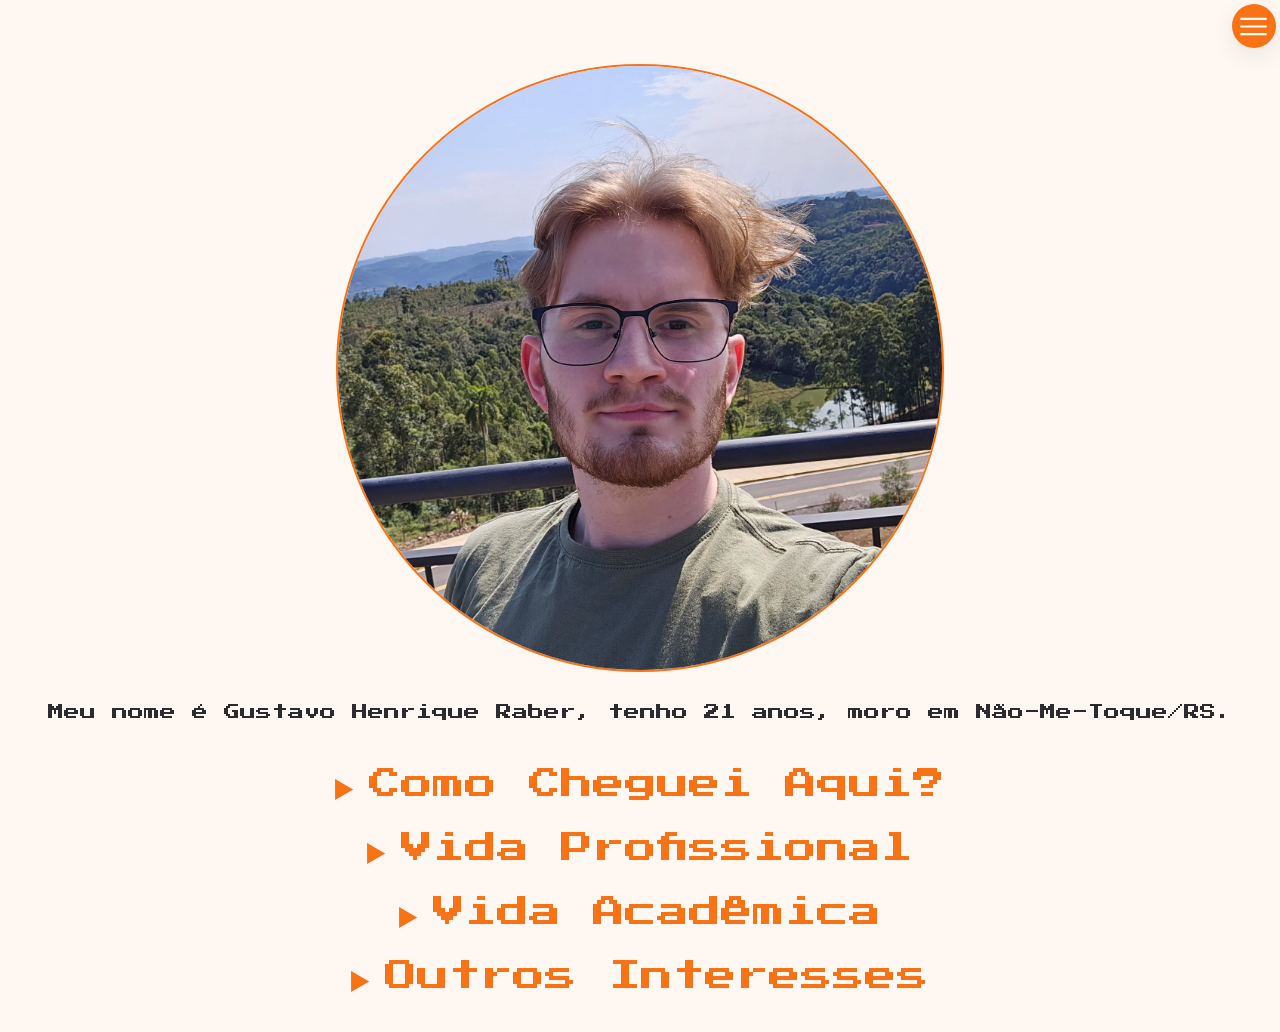
<file: blogPessoal/pages/about.html>
<!DOCTYPE html>
<html lang="en" id="html" class="">

<head>
    <meta charset="UTF-8">
    <meta name="viewport" content="width=device-width, initial-scale=1.0">
    <title>Sobre Mim</title>

    <link rel="stylesheet" href="../css/style.css">

    <link rel="preconnect" href="https://fonts.googleapis.com">
    <link rel="preconnect" href="https://fonts.gstatic.com" crossorigin>
    <link href="https://fonts.googleapis.com/css2?family=Press+Start+2P&display=swap" rel="stylesheet">
</head>

<body>

    <aside>
        <img id="logo" src="../assets/logo.gif" alt="Melhor Pokémon de Todos:Volcarona">
        <nav>
            <a href="../index.html">Início</a>
            <span>Sobre Mim</span>
            <a href="../pages/curriculum.html">Curriculum</a>
            <a href="../pages/contact.html">Contato</a>
            <a href="../pages/receitas/receitas.html">Receitas</a>
        </nav>

        <section class="botoesPersonalizar">
            <button type="button" onclick="DiminuirFonte()">
                <img id="imgDiminuirFonte" alt="icone botao aumentar fonte">
            </button>
            <button type="button" onclick="ResetarFonte()">
                <img id="imgResetarFonte" alt="icone botao resetar fonte">
            </button>
            <button type="button" onclick="AumentarFonte()">
                <img id="imgAumentarFonte" alt="icone botao diminuir fonte">
            </button>
            <button type="button" onclick="TrocarTema()">
                <img id="imgTheme" alt="icone botao troca tema">
            </button>
        </section>

    </aside>

    <main>

        <article id="introducao">
            <img src="../assets/imgGustavo.jpeg" alt="minha foto">
            <p>Meu nome é Gustavo Henrique Raber, tenho 21 anos, moro em Não-Me-Toque/RS.</p>

        </article>

        <details id="interesses">
            <summary>Como Cheguei Aqui?</summary>
            <p> Acredito que o meu interesse por informática, assim como de muitos, surge do mundo dos games. </p>
            <p> 
                Quando era mais novo, ganhei de presente um <strong>PolyStation</strong>, um videogame imitação do
                PlayStation 1, porém ele funcionava com cartuchos, que frequentemente paravam de funcionar e precisavam
                ser assoprados para voltar a vida. 
            </p>
            <img src="../assets/polystation.webp" alt="imagem PolyStation">
            <p> 
                Foram muitas tardes jogando SuperMario, Galáxia e um jogo de atirar em patos voadores com a pistola que
                vinha junto com o videogame e muitos outros. 
            </p>
            <P> 
                Após o PolyStation, eu tive um computador desktop, windows XP (ou será que era 97 ?). Passava horas
                jogando, lembro que tinha um amigo mais velho, que tinha internet, e pirateava jogos em CD e me dava de
                presente para jogar nessa bomba. Depois desse tivemos mais 3 computadores parecidos, não tínhamos muita
                grana então era o que meus pais conseguiam me disponibilizar. Acho até que temos um ainda... 
            </P>
            <p> 
                Mortal Kombat 1, 2 e 3, Sonic, Mario, um jogo de plataforma de um elefante e muitos outros jogos. Lembro
                de jogar junto com meu pai um jogo de sinuca, o véio É BOM na sinuca, vocês não tem ideia, nem preciso
                dizer que nunca ganhei dele, nem em mesa, nem no PC. 
            </p>
            <p> 
                Então minha irmã precisando de um computador comprou o primeiro computador "de verdade", um notebook que
                apelidei carinhosamente de torradeira, porque hoje ele serve mais para fazer torrada de tanto que
                esquenta. 
            </p>
            <p>
                Junto dele veio a internet, e foi aí que tudo mudou. O mundo mágico dos jogos online, Friv, jogos do
                falecido Orkut (que Deus o tenha) e posteriormente do Facebook mudaram minha concepção de computadores e
                desenvolveram um interesse por esse tipo de máquina em mim. Além de jogos online também tínhamos os
                clássicos: Counter-Strike: Source, Need For Speed: Underground 2, Minecraft entre outros. 
            </p>
            <p> 
                Desse interesse veio a curiosidade, um dos princípios os quais regem minha existência nessa terra. "Como
                funciona?", "Por que funciona?", daí comecei a pensar nessa área de desenvolvimento. Enquanto tentava
                jogar RPG com um grupo de amigos resolvi fazer um programa de PC, (programado em C# ou C++, não me
                recordo) tendo zero experiência com programação, para funcionar como dado e fazer a comparação dos
                valores do dado com os atributos da ficha e retornar o resultado da rolagem. Puxando de memória a pior
                estrutura já vista, mas foi ali que comecei a programar e percebi a diversão que é fazer o PC fazer o
                que eu queria. 
            </p>

            <p> 
                Apesar de ter parado de programar após isso, nunca deixei de ser curioso e procurar sobre teoria e
                lógica de computadores e programação. 
            </p>
            <a href="#interesses">Voltar</a>
        </details>

        <details id="trajetoriaProfissional">
            <summary>Vida Profissional</summary>
            <p>
                Hoje trabalho na <a href="https://www.stara.com.br" target="_blank">Stara</a>. Uma empresa de
                implementos agrícolas
                com muita tecnologia embarcada nas máquinas.
            </p>
            <p>
                Trabalho no setor de Logística, no time de programação, mas não é programação de Dev, é programação de
                PCP, controle de
                produção, fábrica, indicadores etc. Dentro da programação trabalho na equipe de Desenvolvimento, agora
                sim estamos falando de
                programação de desenvolvimento, de Dev.
            </p>
            <p>
                Meu trabalho é fazer desenvolvimento de automações de processos e indicadores/dashboards. Para isso, uso
                SQL para montar
                as queries e extrair informações direto do banco de dados da empresa, para facilitar a extração dos
                dados para os relatórios. Como trabalho
                com pessoas que usam o Excel, a ferramenta mais fácil para os clientes usarem é o próprio Excel, então a
                linguagem que uso
                para fazer as automações de processo é VBA, uma linguagem muito ruim cuja IDE é o próprio Excel. Pelo
                menos os princípios de
                lógica de programação funcionam normalmente (ou quase).
            </p>
            <p>
                Quando comecei na Stara meu trabalho dentro da programação era fazer o controle de estoque, dos erros de
                inventário, nada a ver com a área
                de informática. Após o time de Controle, que era o nome da equipe, ser desfeito fui "adotado" pela
                equipe de Desenvolvimento. Onde me
                desafiaram a fazer indicadores e recebi a oportunidade de fazer um treinamento de VBA, onde comecei a
                aplicar os conhecimentos de informática,
                lógica de programação no meu trabalho.
            </p>
            <p>
                Antes de trabalhar na Stara, trabalhei na Corimpress, uma gráfica especializada em adesivos, cujo
                principal cliente é a Stara (
                curioso não?). Lá fui estagiário por 6 meses. Trabalhava na laminação dos adesivos, que é a aplicação da
                camada plástica de proteção sobre a impressão.
            </p>
            <p>
                Antes da Corimpress fiz Senai de Operador de Máquinas CNC, meu primeiro "emprego", muito pela influência
                da minha irmã e pai que trabalham na
                empresa Jan, outra empresa de implementos agrícolas de Não-Me-Toque. Lá consegui aplicar um pouco da
                lógica de programação devido à forma que
                as máquinas CNC são programadas.
            </p>
            <a href="#trajetoriaProfissional">Voltar</a>
        </details>

        <details id="trajetoriaAcademica">
            <summary>Vida Acadêmica</summary>
            <p>
                Enquanto crescia devido à minha curiosidade fiz cursos de informática avançada que incluía o pacote
                Office, comandos do Windows e funcionamento básico do PC.
                Também fiz um curso de montagem e manutenção de computadores, sempre tive e ainda tenho muito interesse
                na parte de hardware do computador, mas sem dúvidas
                o interesse maior que tenho é na parte de software. Também fiz um curso de comunicação e oratória para
                aprender a falar em público. Algo que até hoje não é muito
                meu forte, mas venho trabalhando nesse aspecto.
            </p>
            <p>
                Durante a escola sempre fui um aluno bom, notas boas, mas sempre com aquele ponto nas reuniões de pais e
                mestres "Gustavo fala de mais...". Durante o Ensino
                Médio no segundo e terceiro ano, foram os anos do covid. Não sei se tem influência, mas o Ensino Médio
                me saturou completamente de escolas no geral. Precisei
                de um tempo para respirar e fazer outras coisas. Enquanto meus colegas estavam saindo do Ensino Médio e
                indo para faculdade eu foquei no trabalho e na Academia.
                E por isso comecei a faculdade somente em 2026, 4 anos após o ensino médio.
            </p>
            <p>
                Durante o trabalho foram disponibilizados a mim diversos cursos. Os mais marcantes foram um de Ensino
                Correto do Trabalho, um curso de comunicação e tratamento
                de pessoas. Um curso de Analista de Negócios, que o professor foi o Zanata, que hoje é meu professor da
                faculdade, onde aprendemos a fazer
                levantamento de requisitos e um apanhado geral sobre essa parte de análise de necessidade dos clientes.
                E um curso de desenvolvimento de Script de VBA, que
                foi um dos pontapés iniciais para eu consolidar meu trabalho na Stara da forma que é hoje.
            </p>
            <p>
                E por fim agora estou fazendo a faculdade de Análise e Desenvolvimento de Sistemas na Universidade de
                Passo Fundo onde estou tendo a matéria de Desenvolvimento
                Web com o professor <a href="https://www.leon.dev.br">Pablo Leon</a> que pediu como trabalho final do
                curso esse blog pessoal.
            </p>
            <a href="#trajetoriaAcademica">Voltar</a>
        </details>

        <details id="outrosInteresses">
            <summary>Outros Interesses</summary>
            <p>
                Além de tecnologia, foco principal do blog, também tenho interesse em leitura como hobby e como
                aprendizado apesar de estar lendo menos nesse ano.
                Minhas leituras foram muito focadas em desenvolvimento pessoal, como "Os Sete Hábitos das Pessoas
                Altamente Eficazes" e o "A Arte de Lidar com Pessoas"
                que foram leituras muito influenciadas pelos meus líderes na Stara devido a essa jornada de aprendizado
                na área de comunicação que estou tendo dentro
                da empresa. Do lado da leitura como hobby li a trilogia <strong>INCRÍVEL</strong> de "Mundo em Caos",
                meu favorito sendo "The Ask and the Answer", segundo livro da trilogia.
            </p>
            <p>
                Outro interesse pessoal meu é manter uma vida ativa. Hoje mantenho o hábito de fazer academia. Faço 3
                vezes na semana para manter o corpo saudável
                e a mente sã. E estou focado em um processo de emagrecimento, pulando corda 4x na semana, 2 mil pulos
                por dia para tentar ajudar no processo.
            </p>
            <p>
                Animes, mangás, manhwas, quadrinhos, filmes da Marvel/DC, tudo que é conteúdo geek também me interessa
                muito. Anime favorito: Tensei Shitara Slime Datta Ken, Tensura, ou simplesmente "anime do Slime" como
                meus amigos o conhecem, é simplesmente o melhor anime de todos para mim. Confesso que tenho um fraco para
                tópicos de isekai. Acho os mundos de fantasia e aventura cativantes e, sem dúvida, o universo de Tensura
                é um dos melhores world-buildings que já vi.
            </p>
            <p>
                Como um bom nerd, também me interesso em RPGs de mesa, que foi o catalisador inicial para eu entrar na 
                programação (devido ao programa que tive que fazer para rolar os dados). Já fui mestre de mesa e já 
                fui jogador. Criei meu próprio sistema para jogar com meus amigos, já joguei D&D, ShadowDark, Vampiro 
                a Máscara e, sem dúvida, um dos mais legais e simples sistemas de todos é Rolo por Sapatos. Me divirto
                muito. Estar nos mundos de fantasia que tanto me cativam, ou pelo menos fingir que, é extremamente
                divertido para mim.
            </p>
            <p>
                MÚSICA, meu deus como eu gosto de música, esse blog todo esta sendo feito ao som de música, sempre que
                possivel estou escutando algo nos meus fones. É uma pena que eu não entenda <strong>NADA</strong> sobre.
                Minhas playlists são feitas com o seguinte critério "Música boa, gostei, vai pra playlists". Escuto de tudo
                sinto que sou bem eclético, obviamente, tenho preferencias, metal acredito que seja meu gosto favorito de
                todos os tempos e recentemente tenho ouvido bastante rap nacional também, além de folk, influência inicial
                de um amigo, muito bom.
            </p>
            <p>
                E por último, mas definitivamente não menos importante, um interesse muito grande na minha vida são
                <strong>motos</strong>. Hoje tenho uma Honda CBR250R 2012.
                E pretendo futuramente comprar uma Kawasaki ZX6R, mas só depois de conquistar a casa própria. Gosto das
                motos carenadas, esportivas, mas não discrimino,
                piloto o que for, menos Biz, não entendo como conseguem andar naquele negócio, muito desconfortável para
                mim. Já deixei claro para quem convive comigo,
                a meta um dia é ter umas 10 motos, uma para cada estilo de pilotagem. Mas para isso ainda falta... e
                falta muito HAHAHA.
            </p>
            <a href="#outrosInteresses">Voltar</a>
        </details>

        <button id="bttAside"><img id="imgBttAside" src="" alt="icone menu lateral"></button>

    </main>

    <script src="../js/Personalizar.js"></script>
    <script src="../js/asideDinamico.js"></script>

</body>

</html>
</file>
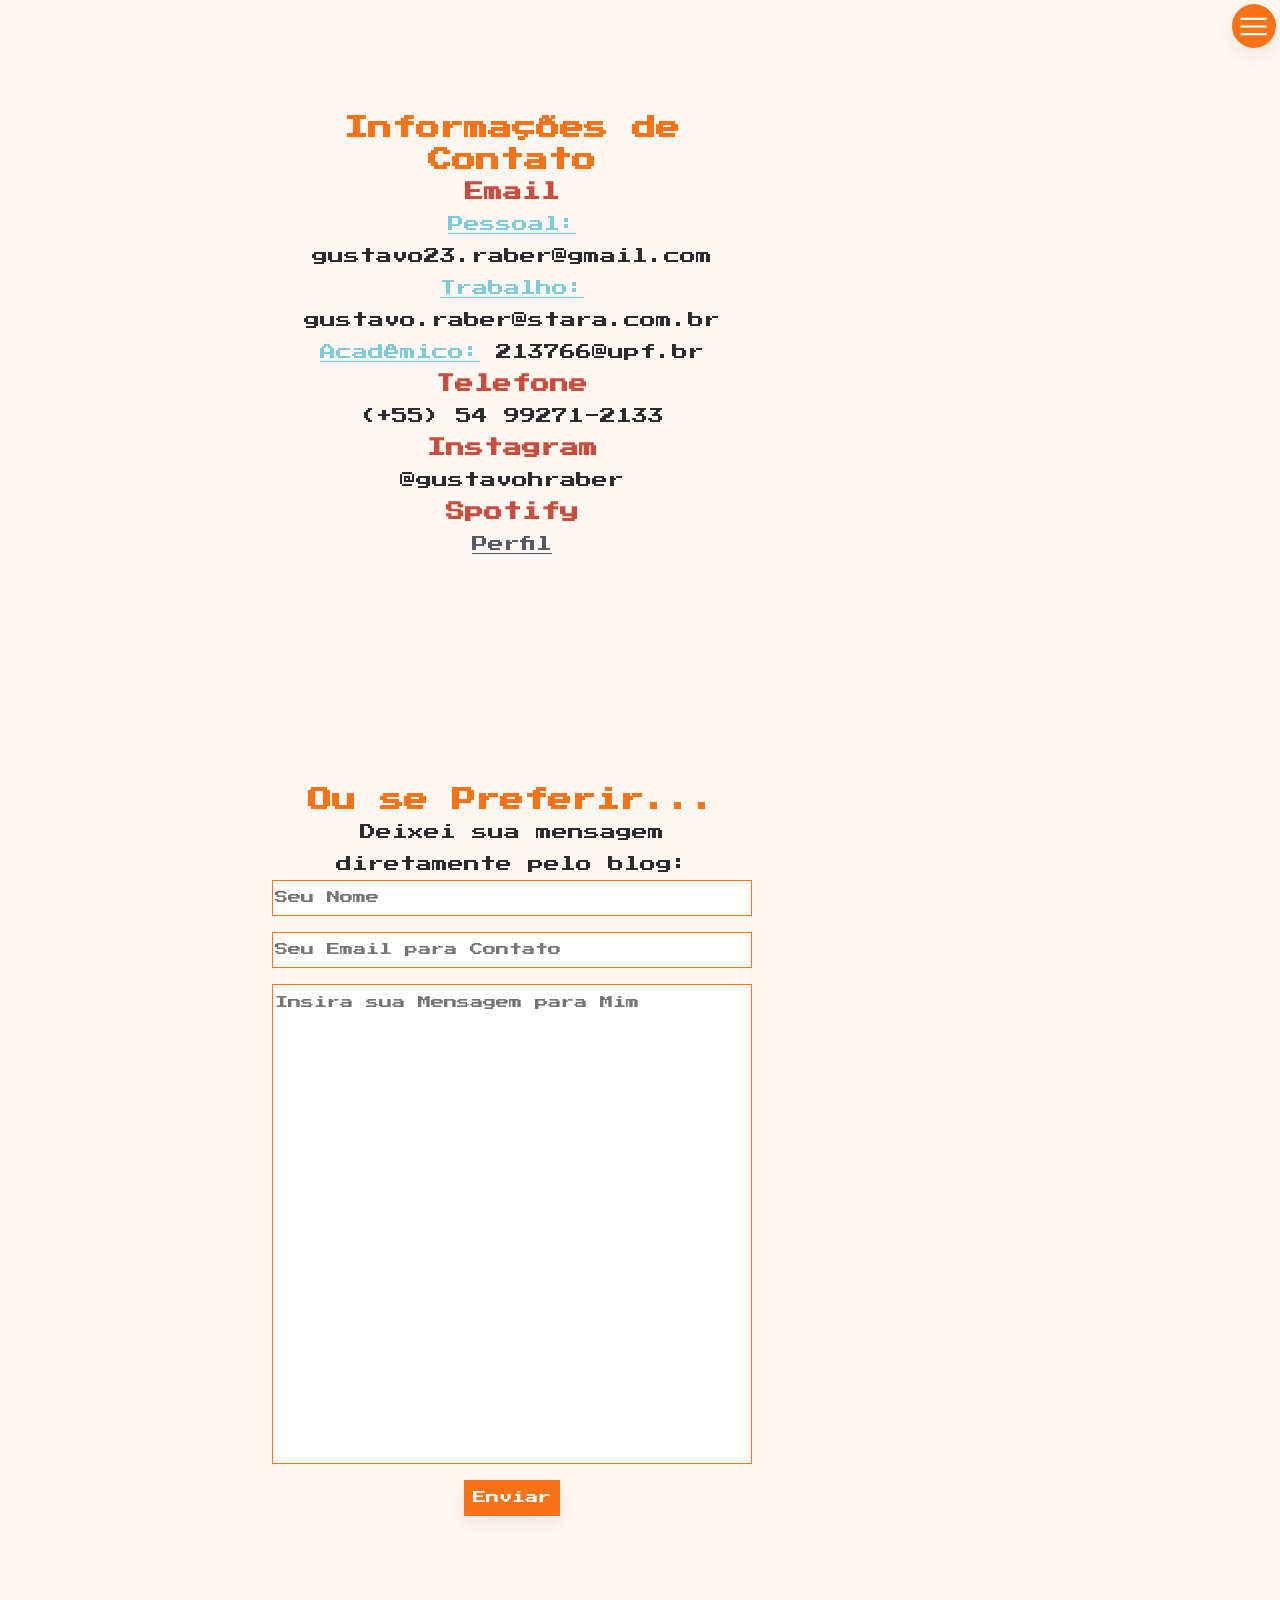
<file: blogPessoal/pages/contact.html>
<!DOCTYPE html>
<html lang="en" id="html" class="">
<head>
    <meta charset="UTF-8">
    <meta name="viewport" content="width=device-width, initial-scale=1.0">
    <title>Contato</title>
    
    <link rel="stylesheet" href="../css/style.css">

    <link rel="preconnect" href="https://fonts.googleapis.com">
    <link rel="preconnect" href="https://fonts.gstatic.com" crossorigin>
    <link href="https://fonts.googleapis.com/css2?family=Press+Start+2P&display=swap" rel="stylesheet">
</head>
<body>
    
    <aside>
        <img id="logo" src="../assets/logo.gif" alt="Melhor Pokémon de Todos:Volcarona">
        <nav>
            <a href="../index.html">Início</a>
            <a href="../pages/about.html">Sobre Mim</a>
            <a href="../pages/curriculum.html">Curriculum</a>
            <span>Contato</span>
            <a href="../pages/receitas/receitas.html">Receitas</a>
        </nav>

        <section class="botoesPersonalizar">
            <button type="button" onclick="DiminuirFonte()">
                <img id="imgDiminuirFonte" alt="icone botao aumentar fonte">
            </button>
            <button type="button" onclick="ResetarFonte()">
                <img id="imgResetarFonte" alt="icone botao resetar fonte">
            </button>
            <button type="button" onclick="AumentarFonte()">
                <img id="imgAumentarFonte" alt="icone botao diminuir fonte">
            </button>
            <button type="button" onclick="TrocarTema()">
                <img id="imgTheme" alt="icone botao troca tema">
            </button>
        </section>

    </aside> 

    <main id="mainContact">
        <section id="informacoes">
            <h1>Informações de Contato</h1>
            <h3>Email</h3>
            <p><span>Pessoal:</span> gustavo23.raber@gmail.com</p>
            <p><span>Trabalho:</span> gustavo.raber@stara.com.br</p>
            <p><span>Acadêmico:</span> 213766@upf.br</p>
            <h3>Telefone</h3>
            <p>(+55) 54 99271-2133</p>
            <h3>Instagram</h3>
            <p>@gustavohraber</p>
            <h3>Spotify</h3>
            <p><a href="https://open.spotify.com/user/31i3gcfwoyni2kibdtfthlbil2be?si=80b9c58aaef841e2" target="_blank">Perfil</a></p>
        </section>

        <section id="formulario">
            <h1>Ou se Preferir...</h1>
            <p>Deixei sua mensagem diretamente pelo blog:</p>
            <form>
                <input type="text" name="inputNome" placeholder="Seu Nome" required>
                <input type="email" name="inputEmail" placeholder="Seu Email para Contato" required>
                <textarea name="mensagem" placeholder="Insira sua Mensagem para Mim"></textarea>
                <button id="bttForm">Enviar</button>
            </form>
        </section>

    </main>
    
    <button id="bttAside"><img id="imgBttAside" src="" alt="icone menu lateral"></button>
    
    <script src="../js/Personalizar.js"></script>
    <script src="../js/asideDinamico.js"></script>
    <script src="../js/formulario.js"></script>
    
</body>
</html>
</file>
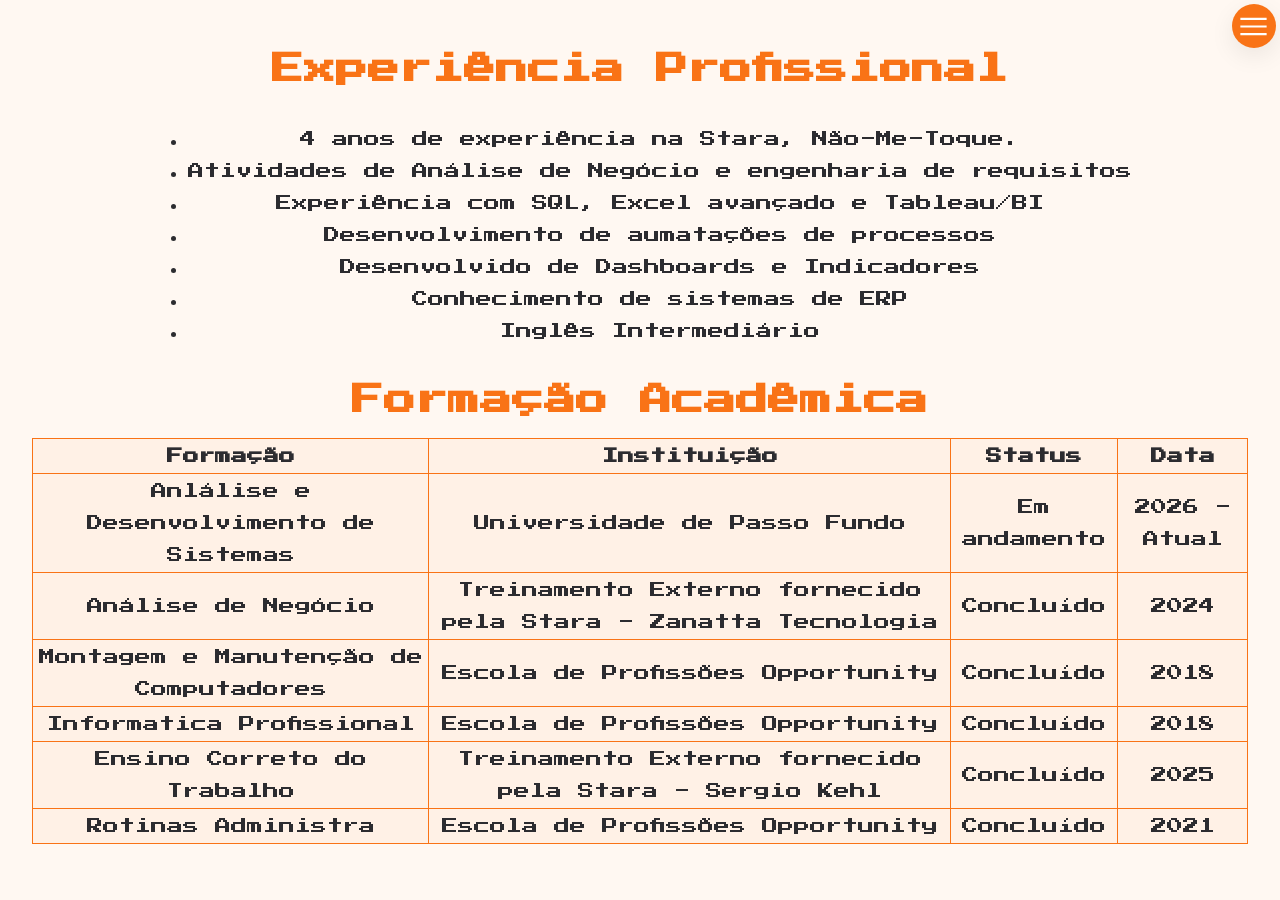
<file: blogPessoal/pages/curriculum.html>
<!DOCTYPE html>
<html lang="en" id="html" class="">
<head>
    <meta charset="UTF-8">
    <meta name="viewport" content="width=device-width, initial-scale=1.0">
    <title>Curriculum</title>
    
    <link rel="stylesheet" href="../css/style.css">

    <link rel="preconnect" href="https://fonts.googleapis.com">
    <link rel="preconnect" href="https://fonts.gstatic.com" crossorigin>
    <link href="https://fonts.googleapis.com/css2?family=Press+Start+2P&display=swap" rel="stylesheet">
</head>
<body>
    
    <aside>
        <img id="logo" src="../assets/logo.gif" alt="Melhor Pokémon de Todos:Volcarona">
        <nav>
            <a href="../index.html">Início</a>
            <a href="../pages/about.html">Sobre Mim</a>
            <span>Curriculum</span>
            <a href="../pages/contact.html">Contato</a>
            <a href="../pages/receitas/receitas.html">Receitas</a>
        </nav>

        <section class="botoesPersonalizar">
            <button type="button" onclick="DiminuirFonte()">
                <img id="imgDiminuirFonte" alt="icone botao aumentar fonte">
            </button>
            <button type="button" onclick="ResetarFonte()">
                <img id="imgResetarFonte" alt="icone botao resetar fonte">
            </button>
            <button type="button" onclick="AumentarFonte()">
                <img id="imgAumentarFonte" alt="icone botao diminuir fonte">
            </button>
            <button type="button" onclick="TrocarTema()">
                <img id="imgTheme" alt="icone botao troca tema">
            </button>
        </section>

    </aside> 

    <main>
        <h1>Experiência Profissional</h1>
        <ul>
            <li>4 anos de experiência na Stara, Não-Me-Toque.</li>
            <li>Atividades de Análise de Negócio e engenharia de requisitos</li>
            <li>Experiência com SQL, Excel avançado e Tableau/BI</li>
            <li>Desenvolvimento de aumatações de processos</li>
            <li>Desenvolvido de Dashboards e Indicadores</li>
            <li>Conhecimento de sistemas de ERP</li>
            <li>Inglês Intermediário</li>
        </ul>

        <h1>Formação Acadêmica</h1>

        <div id="divTable">
            <table>
                <tr>
                    <th>Formação</th>
                    <th>Instituição</th>
                    <th>Status</th>
                    <th>Data</th>
                </tr>
                <tr>    
                    <td>Anlálise e Desenvolvimento de Sistemas</td>
                    <td>Universidade de Passo Fundo</td>
                    <td>Em andamento</td>
                    <td>2026 - Atual </td>
                </tr>
                <tr>
                    <td>Análise de Negócio</td>
                    <td>Treinamento Externo fornecido pela Stara - Zanatta Tecnologia</td>
                    <td>Concluído</td>
                    <td>2024</td>
                </tr>
                <tr>
                    <td>Montagem e Manutenção de Computadores</td>
                    <td>Escola de Profissões Opportunity</td>
                    <td>Concluído</td>
                    <td>2018</td>
                </tr>
                <tr>
                    <td>Informatica Profissional</td>
                    <td>Escola de Profissões Opportunity</td>
                    <td>Concluído</td>
                    <td>2018</td>
                </tr>
                <tr>
                    <td>Ensino Correto do Trabalho</td>
                    <td>Treinamento Externo fornecido pela Stara - Sergio Kehl</td>
                    <td>Concluído</td>
                    <td>2025</td>
                </tr>
                <tr>
                    <td>Rotinas Administra</td>
                    <td>Escola de Profissões Opportunity</td>
                    <td>Concluído</td>
                    <td>2021</td>
                </tr>
            </div>
        </table>

        <button id="bttAside"><img id="imgBttAside" src="" alt="icone menu lateral"></button>

    </main>

    <script src="../js/Personalizar.js"></script>
    <script src="../js/asideDinamico.js"></script>
    
</body>
</html>
</file>
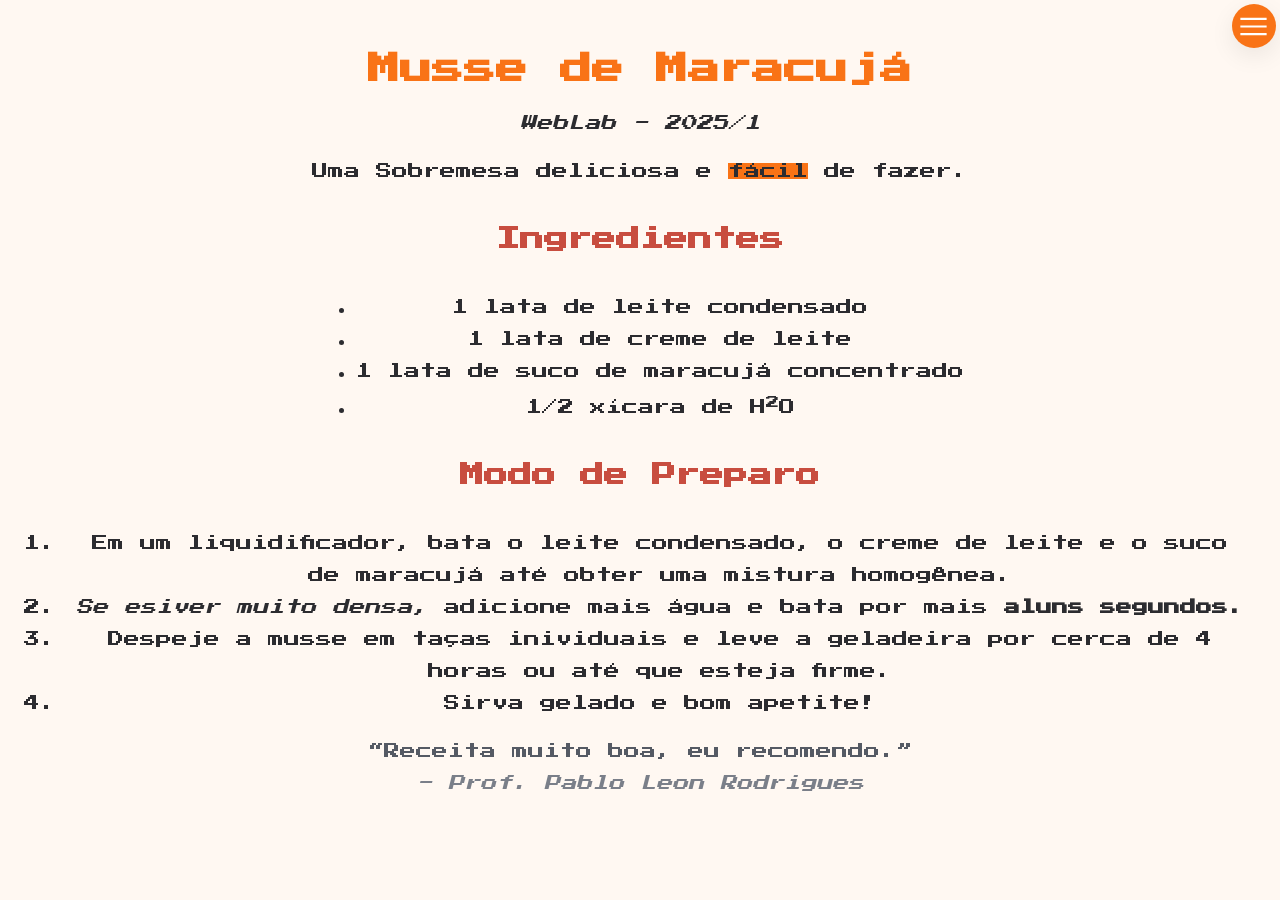
<file: blogPessoal/pages/receitas/mousseDeMaracuja.html>
<!DOCTYPE html>
<html lang="en" id="html" class="">
<head>
    <meta charset="UTF-8">
    <meta name="viewport" content="width=device-width, initial-scale=1.0">
    <title>Receitas</title>
    
    <link rel="stylesheet" href="../../css/style.css">

    <link rel="preconnect" href="https://fonts.googleapis.com">
    <link rel="preconnect" href="https://fonts.gstatic.com" crossorigin>
    <link href="https://fonts.googleapis.com/css2?family=Press+Start+2P&display=swap" rel="stylesheet">
</head>
<body>

    <aside>
        <img id="logo" src="../../assets/logo.gif" alt="Melhor Pokémon de Todos:Volcarona">
        <nav>
            <a href="../receitas/receitas.html">Voltar</a>
        </nav>

        <section class="botoesPersonalizar">
            <button type="button" onclick="DiminuirFonte()">
                <img id="imgDiminuirFonte" alt="icone botao aumentar fonte">
            </button>
            <button type="button" onclick="ResetarFonte()">
                <img id="imgResetarFonte" alt="icone botao resetar fonte">
            </button>
            <button type="button" onclick="AumentarFonte()">
                <img id="imgAumentarFonte" alt="icone botao diminuir fonte">
            </button>
            <button type="button" onclick="TrocarTema()">
                <img id="imgTheme" alt="icone botao troca tema">
            </button>
        </section>

    </aside> 

    <main id="receita">
        <h1>Musse de Maracujá</h1>
        <i>WebLab - 2025/1</i>
        <p>Uma Sobremesa deliciosa e <mark>fácil</mark> de fazer.</p>
        <h2>Ingredientes</h2>
        <ul>
            <li>1 lata de leite condensado</li>
            <li>1 lata de creme de leite</li>
            <li>1 lata de suco de maracujá concentrado</li>
            <li>1/2 xícara de H<sup>2</sup>O</li>
        </ul>
        <h2>Modo de Preparo</h2>
        <ol>
            <li>Em um liquidificador, bata o leite condensado, o creme de leite e o suco de maracujá até obter uma mistura homogênea.</li>
            <li><em>Se esiver muito densa,</em> adicione mais água e bata por mais <b>aluns segundos.</b></li>
            <li>Despeje a musse em taças inividuais e leve a geladeira por cerca de 4 horas ou até que esteja firme.</li>
            <li>Sirva gelado e bom apetite!</li>
        </ol>
        <q>Receita muito boa, eu recomendo.</q>
        <cite>- Prof. Pablo Leon Rodrigues</cite>
    
        <button id="bttAside"><img id="imgBttAside" src="" alt="icone menu lateral"></button>

    </main>

    <script src="../../js/Personalizar.js"></script>
    <script src="../../js/asideDinamico.js"></script>

</body>
</html>
</file>
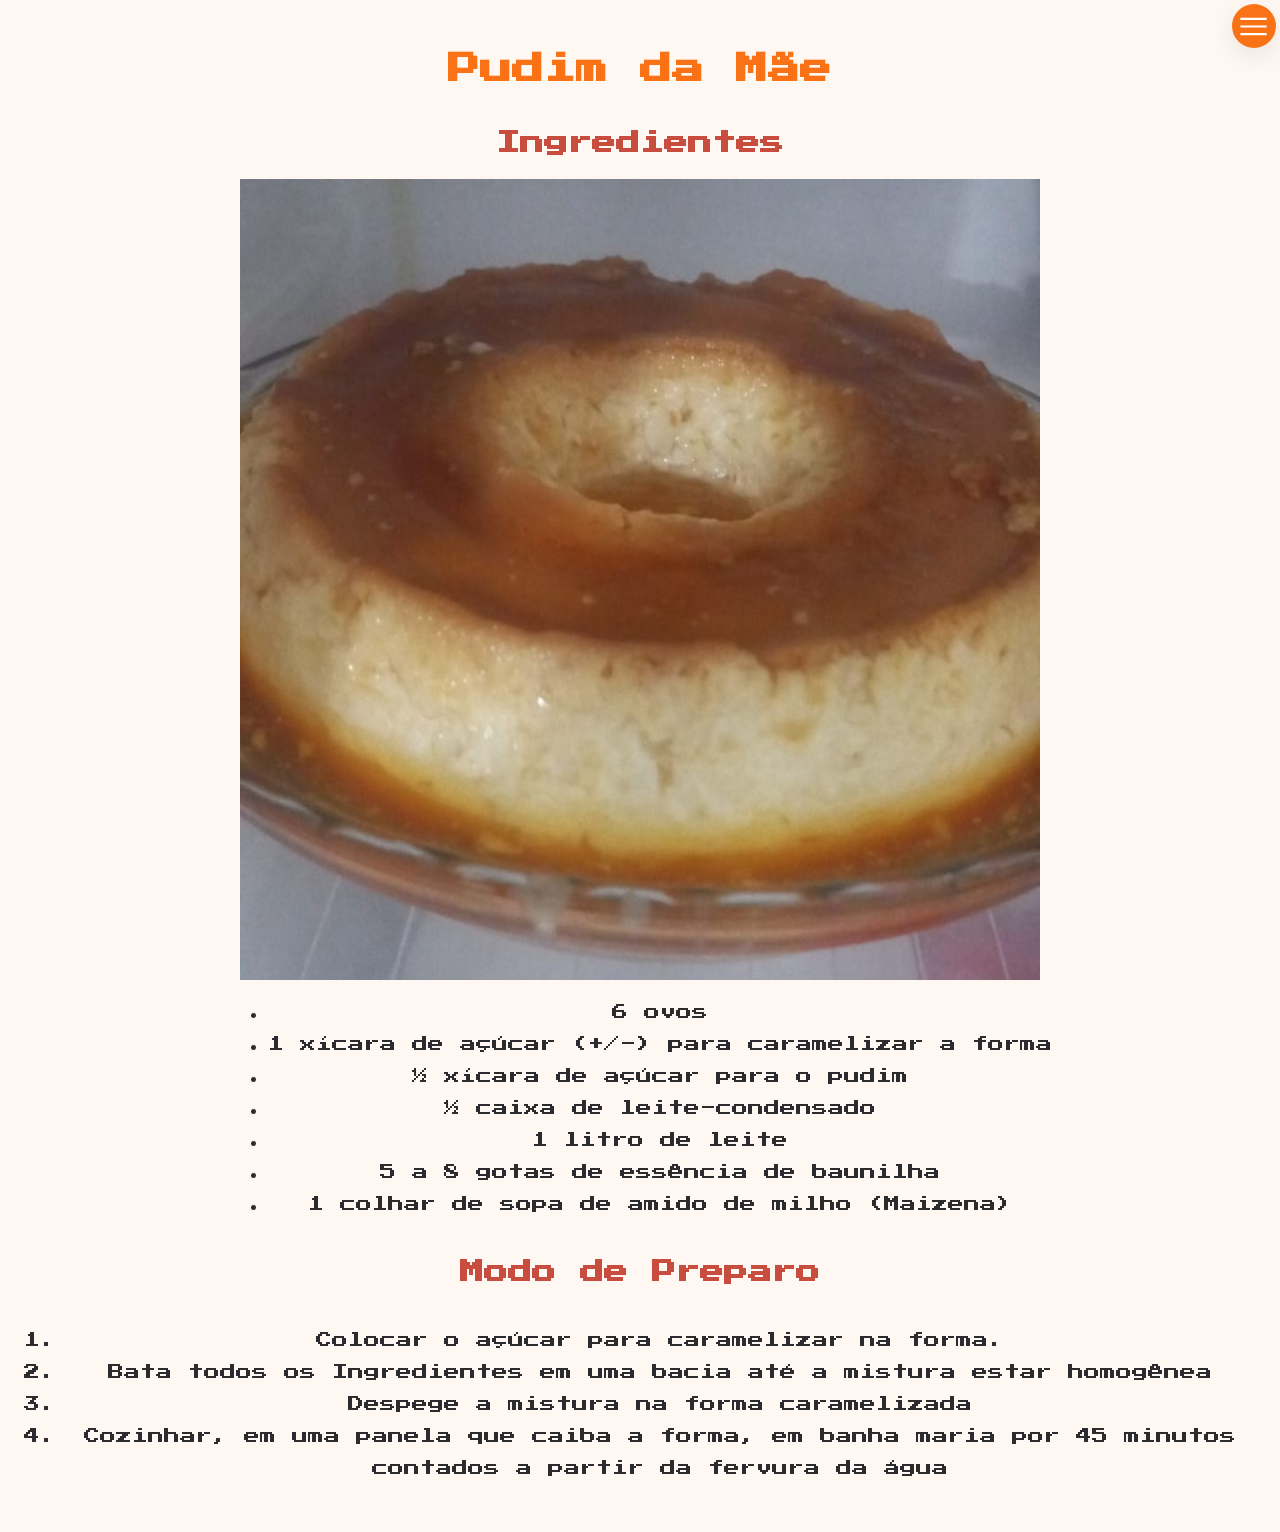
<file: blogPessoal/pages/receitas/receita2.html>
<!DOCTYPE html>
<html lang="en" id="html" class="">
<head>
    <meta charset="UTF-8">
    <meta name="viewport" content="width=device-width, initial-scale=1.0">
    <title>Receitas</title>
    
    <link rel="stylesheet" href="../../css/style.css">

    <link rel="preconnect" href="https://fonts.googleapis.com">
    <link rel="preconnect" href="https://fonts.gstatic.com" crossorigin>
    <link href="https://fonts.googleapis.com/css2?family=Press+Start+2P&display=swap" rel="stylesheet">
</head>
<body>

    <aside>
        <img id="logo" src="../../assets/logo.gif" alt="Melhor Pokémon de Todos:Volcarona">
        <nav>
            <a href="../receitas/receitas.html">Voltar</a>
        </nav>

        <section class="botoesPersonalizar">
            <button type="button" onclick="DiminuirFonte()">
                <img id="imgDiminuirFonte" alt="icone botao aumentar fonte">
            </button>
            <button type="button" onclick="ResetarFonte()">
                <img id="imgResetarFonte" alt="icone botao resetar fonte">
            </button>
            <button type="button" onclick="AumentarFonte()">
                <img id="imgAumentarFonte" alt="icone botao diminuir fonte">
            </button>
            <button type="button" onclick="TrocarTema()">
                <img id="imgTheme" alt="icone botao troca tema">
            </button>
        </section>

    </aside> 

    <main id="receita">
        <h1>Pudim da Mãe</h1>
        <h2>Ingredientes</h2>
        <img src="../../assets/pudim2.jpg" alt="pudim da mãe, os furos são o charme da receita">
        <ul>
            <li>6 ovos</li>
            <li>1 xícara de açúcar (+/-) para caramelizar a forma</li>
            <li>&frac12 xícara de açúcar para o pudim</li>
            <li>&frac12 caixa de leite-condensado</li>
            <li>1 litro de leite</li>
            <li>5 a 8 gotas de essência de baunilha</li>
            <li>1 colhar de sopa de amido de milho (Maizena)</li>
        </ul>
        <h2>Modo de Preparo</h2>
        <ol>
            <li>Colocar o açúcar para caramelizar na forma.</li>
            <li>Bata todos os Ingredientes em uma bacia até a mistura estar homogênea</li>
            <li>Despege a mistura na forma caramelizada</li>
            <li>Cozinhar, em uma panela que caiba a forma, em banha maria por 45 minutos contados a partir da fervura da água</li>
        </ol>
    
        <button id="bttAside"><img id="imgBttAside" src="" alt="icone menu lateral"></button>

    </main>

    <script src="../../js/Personalizar.js"></script>
    <script src="../../js/asideDinamico.js"></script>

</body>
</html>
</file>
<file: blogPessoal/css/style.css>
:root {
    /* Base */
    --bg-primary: #121317;
    --bg-secondary: #1B1D23;
    --bg-tertiary: #252831;

    /* Texto */
    --text-primary: #F3F4F6;
    --text-secondary: #B5BAC4;
    --text-muted: #8A909C;

    /* Brand */
    --accent-primary: #F97316;
    --accent-secondary: #C84D3F;
    --accent-soft: #9FDDE5;

    /* Componentes */
    --card-bg: #1B1D23;
    --card-border: #343944;

    --button-bg: #F97316;
    --button-hover: #FF8B33;
    --button-text: #FFFFFF;

    --input-bg: #252831;
    --input-border: #404655;

    /* Estados */
    --success: #4ADE80;
    --warning: #F59E0B;
    --danger: #EF4444;
    --info: #9FDDE5;

    /* Sombras */
    --shadow-color: rgba(0, 0, 0, 0.45);
}

.lightTheme {
    /* Base */
    --bg-primary: #FFF8F2;
    --bg-secondary: #FFF1E6;
    --bg-tertiary: #FFE5D0;

    /* Texto */
    --text-primary: #2C2C30;
    --text-secondary: #555A64;
    --text-muted: #7A7F89;

    /* Brand */
    --accent-primary: #F97316;
    --accent-secondary: #C84D3F;
    --accent-soft: #7CCBD6;

    /* Componentes */
    --card-bg: #FFFFFF;
    --card-border: #E7D8CB;

    --button-bg: #F97316;
    --button-hover: #E8640C;
    --button-text: #FFFFFF;

    --input-bg: #FFFFFF;
    --input-border: #D6C8BC;

    /* Estados */
    --success: #16A34A;
    --warning: #D97706;
    --danger: #DC2626;
    --info: #0891B2;

    /* Sombras */
    --shadow-color: rgba(0, 0, 0, 0.08);
}

* {
    box-sizing: border-box;
}

html {
    font-size: 16px;
    color: var(--text-primary);

    font-family: "Press Start 2P", system-ui;
    font-weight: 100;
    font-style: normal;

    line-height: 2rem;
}

body {
    margin: 0;
    padding: 0;

    width: 100%;
    min-height: 100vh;

    display: flex;

    background-color: var(--bg-primary);
    transition: background-color 0.3s, color 0.3s;
}

aside {
    display: flex;
    flex-direction: column;

    position: sticky;
    top: 0px;
    left: 0px;

    justify-content: space-around;
    align-items: center;

    background-color: var(--bg-secondary);
    color: var(--text-primary);

    width: 20vw;
    min-width: 20vw;
    height: 100vh;

    border-right: 2px solid var(--accent-primary);

    overflow-x: hidden;
    overflow-y: auto; /*Barra de rolagem vertical*/
}

aside #logo {
    width: 90%;
    max-width: 30vw;
    aspect-ratio: 1 / 1;
    margin-top: 1rem;

    border: 2px solid var(--accent-primary);
    background-color: var(--bg-tertiary);
    border-radius: 50%;
}

aside nav {
    display: flex;
    flex-direction: column;
    align-items: center;
    justify-content: space-around;
    gap: 1rem;
    margin: 15%;
}

a {
    color: var(--text-secondary);
}

a:hover {
    color: var(--text-muted);
}

.botoesPersonalizar{
    display: flex;
    position: flex-end;
    justify-content: space-around;
    gap: 11px;
    margin-bottom: 10%;
}

.botoesPersonalizar button {
    width: 44px;
    height: 44px;
    padding: 4.4px;
}

#bttAside {
    width: 44px;
    height: 44px;
    padding: 4.4px;
    position: fixed;
    right: 4.4px;
    top: 4.4px;
    scale: 0;
    border-radius: 50%;
}

button img {
    width: 100%;
    height: 100%;

    object-fit: contain;
    display: block;
}

main {
    display: flex;
    flex-direction: column;
    width: 75vw;
    align-items: center;
    text-align: center;
    flex: 1;
    padding: 2rem;
}

#mainIndex {
    padding: 0rem;
}

#textoIndex {
    margin: 2rem;
}

#ultimasPostagens {
    display: flex;
    flex-wrap: nowrap; /*N diminui elemento para funcionar a barra lateral*/
    gap: 2rem;

    overflow-x: auto; /*Barra de rolagem horizontal*/
    scroll-behavior: smooth;

    width: 100%;
    padding: 1rem;
    flex-grow: 1;

    align-items: center;
}

.card {
    display: flex;
    flex-direction: column;
    flex-shrink: 0;

    width: 16rem;
    height: 20rem;

    background-color: var(--card-bg);
    border: 2px solid var(--card-border);
    box-shadow: 0.5rem 0.5rem 24px var(--shadow-color); /*Horizontal, Vertical, Desfoque*/
    border-radius: 1rem;

    overflow: hidden;
}

.card .cardContent {
    width: inherit;
    aspect-ratio: 1/1;
    padding: 0px;
    align-content: center;
    overflow: hidden;
}

.card .cardContent img {
    width: 100%;
    height: 100%;
    object-fit: cover;
    display: block;
}

.card .cardDescription {
    flex: 1;
    border-top: 2px solid var(--card-border);
    align-content: center;
}

.card:hover,
.card:focus {
    transform: scale(1.1);
    border: 2px solid var(--card-border);
}

summary {
    font-size: 2rem;
    color: var(--accent-primary);
    position: sticky;
    top: 0;
    background-color: var(--bg-primary);
    line-height: 3rem;
}

#introducao img {
    align-self: center;

    width: 50%;
    aspect-ratio: 1 / 1;

    border: 2px solid var(--accent-primary);
    background-color: var(--bg-tertiary);
    border-radius: 50%;

    margin-top: 2rem;
} 

#interesses img {
    max-width: 100%;
}

details {
    margin-top: 1rem;
}

details p {
    text-align: justify;
}

details strong {
    color: var(--accent-secondary);
}

li {
    justify-self: center;
}

#divTable {
    flex-wrap: nowrap; /*N diminui elemento para funcionar a barra lateral*/
    overflow-x: auto;
    max-width: 100%;
}

table {
    border: 1px solid var(--accent-primary);
    border-collapse: collapse;
    background-color: var(--bg-secondary);
}

th,
td {
    border: 1px solid var(--accent-primary);
}

h1{
    color: var(--accent-primary);
}

h2 {
    color: var(--accent-secondary);
}

h3{
    color: var(--accent-secondary);
}

button {
    background-color: var(--button-bg);
    color: var(--button-text);
    border: transparent;
    box-shadow: 0 8px 24px var(--shadow-color); /*Horizontal Vertical Desfoque*/
}

button:hover {
    background-color: var(--button-hover);
}

#informacoes span{
    color: var(--accent-soft);
    text-decoration: underline;
}

#mainContact {
    flex-direction: row;
    justify-content: space-around;
    align-items: center;
    max-width: 80%;
    height: 100%;
    flex-wrap: wrap;
}

#mainContact > section {
    flex-grow: 1;
    margin: 5rem;
    width: 30rem;
    flex-shrink: 1;
}

#mainContact #formulario form {
    display: flex;
    flex-direction: column;
    gap: 1rem;
}

#mainContact #formulario form > * {
    border: 1px solid var(--accent-primary);
    min-height: 1.5rem;

    font-family: inherit;
    font-weight: inherit;
    font-style: inherit;
    line-height: inherit;
}

#mainContact #formulario button{
    min-width: 20%;
    width: fit-content;
    align-self: center;
    margin-bottom: 1rem;
}

#mainContact #formulario textarea {
    width: 100%;
    aspect-ratio: 1 / 1;
    resize: none;
}

#receita mark {
    background-color: var(--accent-primary);
    color: var(--text-primary);
}

#receita q {
    color: var(--text-secondary);
}

#receita cite {
    color: var(--text-muted);
}

#receita img {
    width: 50rem;
    max-width: 100%;
}

#receitas {
    display: flex;
    flex-direction: row;
    gap: 2rem;
    flex-wrap: wrap;
    justify-content: space-around;
}

@media (max-width: 1600px) {
    #mainContact {
        flex-direction: column;
        width: 90%;
        gap: 5vw;
        text-align: center;
    }

    #mainContact * {
        width: 100%;
        margin: 0;
    }

    aside {
        position: fixed;
        top: 0;
        width: 80%;
        min-width: 80%;
        height: 100%;

        transform: translateX(-100%);
        transition: transform 0.5s;

        z-index: 1;
    }

    .asideActive {
        transform: translateX(0);
        transition: transform 0.5s;
    }

    #bttAside {
        scale: 1;
    }
}
</file>
